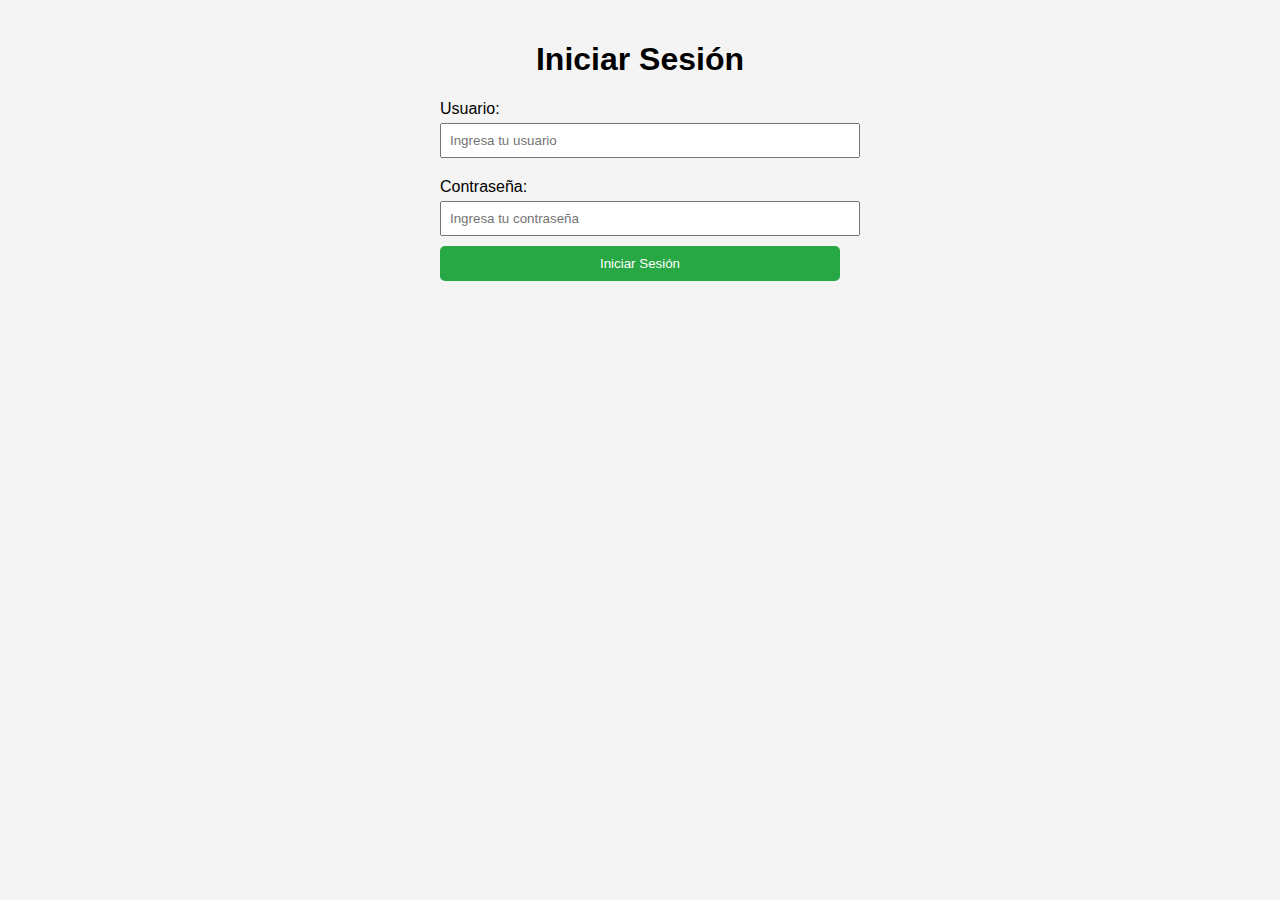
<file: proyecto final/index.html>
<!DOCTYPE html>
<html lang="es">
<head>
    <meta charset="UTF-8">
    <meta name="viewport" content="width=device-width, initial-scale=1.0">
    <title>Login</title>
    <link rel="stylesheet" href="styles.css">
</head>
<body>

<h1>Iniciar Sesión</h1>
<form id="loginForm" onsubmit="return validarLogin(event)">
    <label for="usuario">Usuario:</label>
    <input type="text" id="usuario" placeholder="Ingresa tu usuario" required>
    
    <label for="contraseña">Contraseña:</label>
    <input type="password" id="contraseña" placeholder="Ingresa tu contraseña" required>
    
    <button type="submit">Iniciar Sesión</button>
</form>

<script src="script.js"></script>
</body>
</html>
</file>
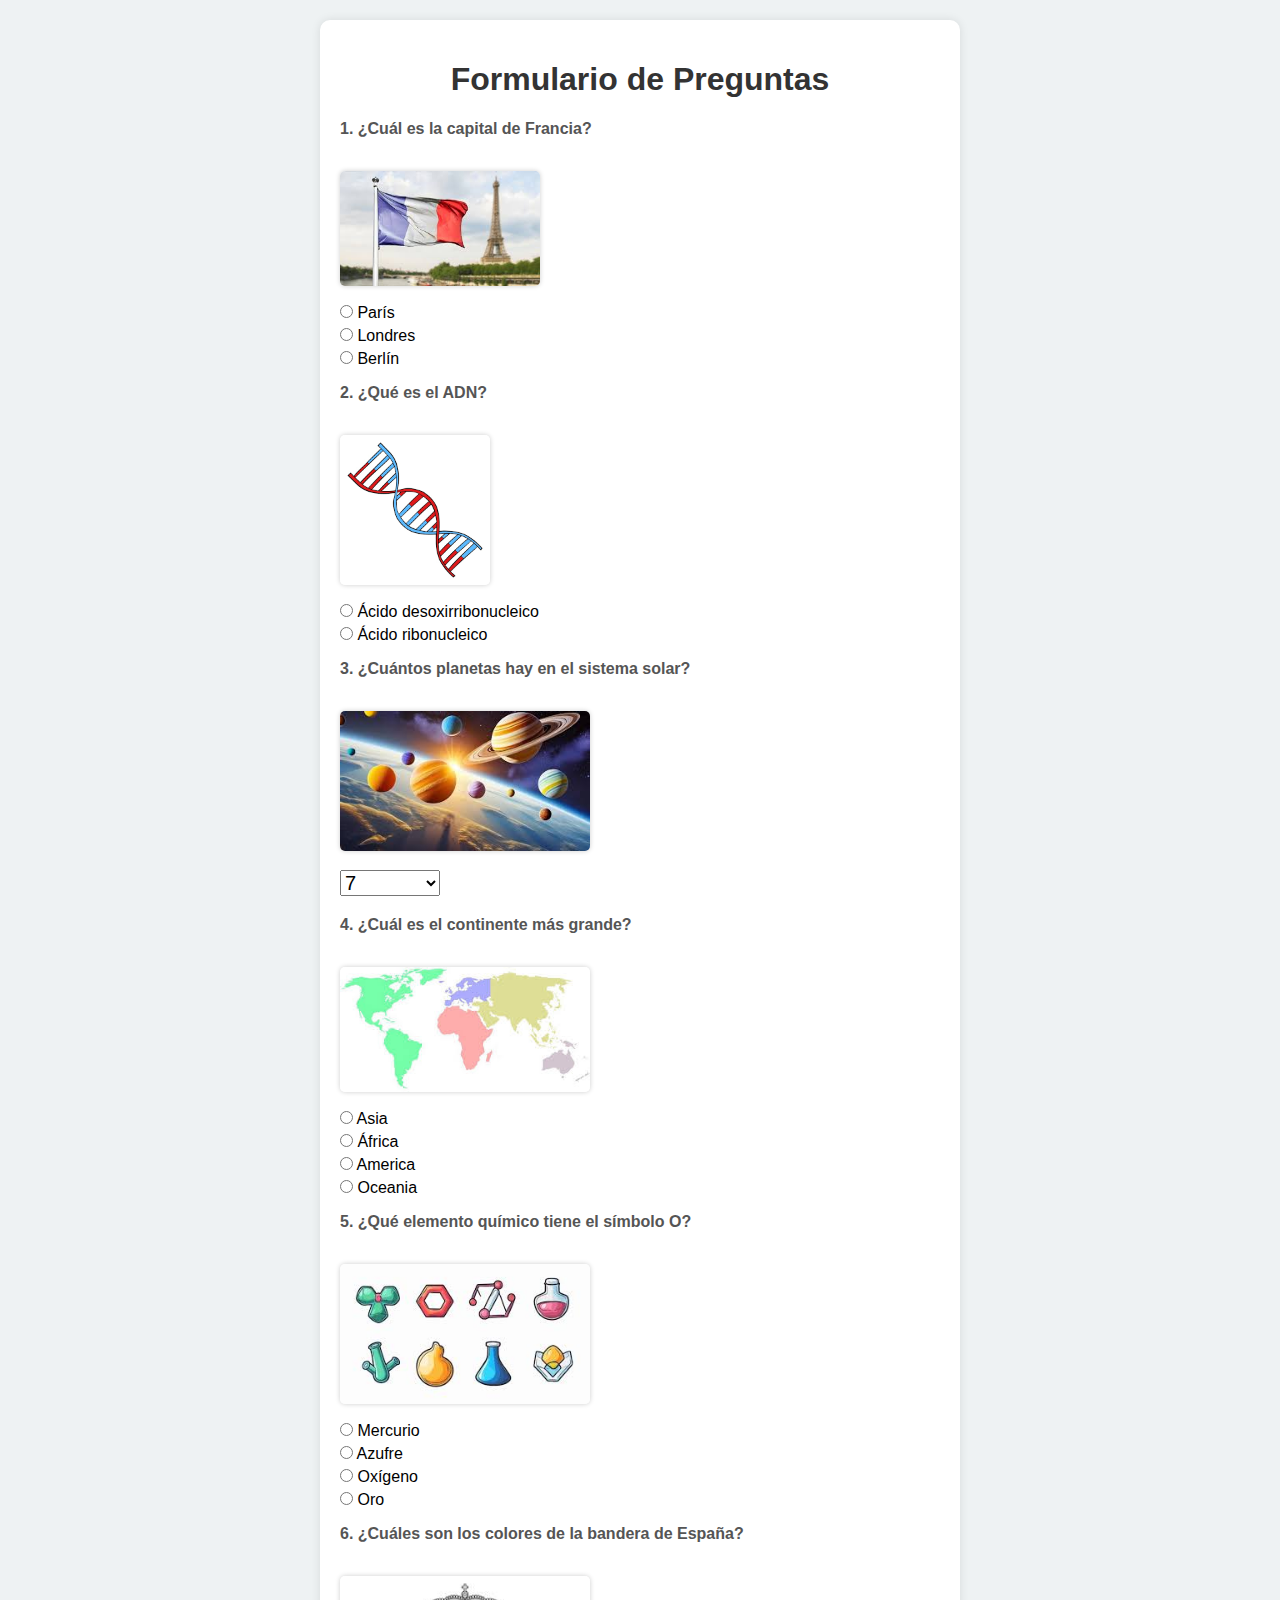
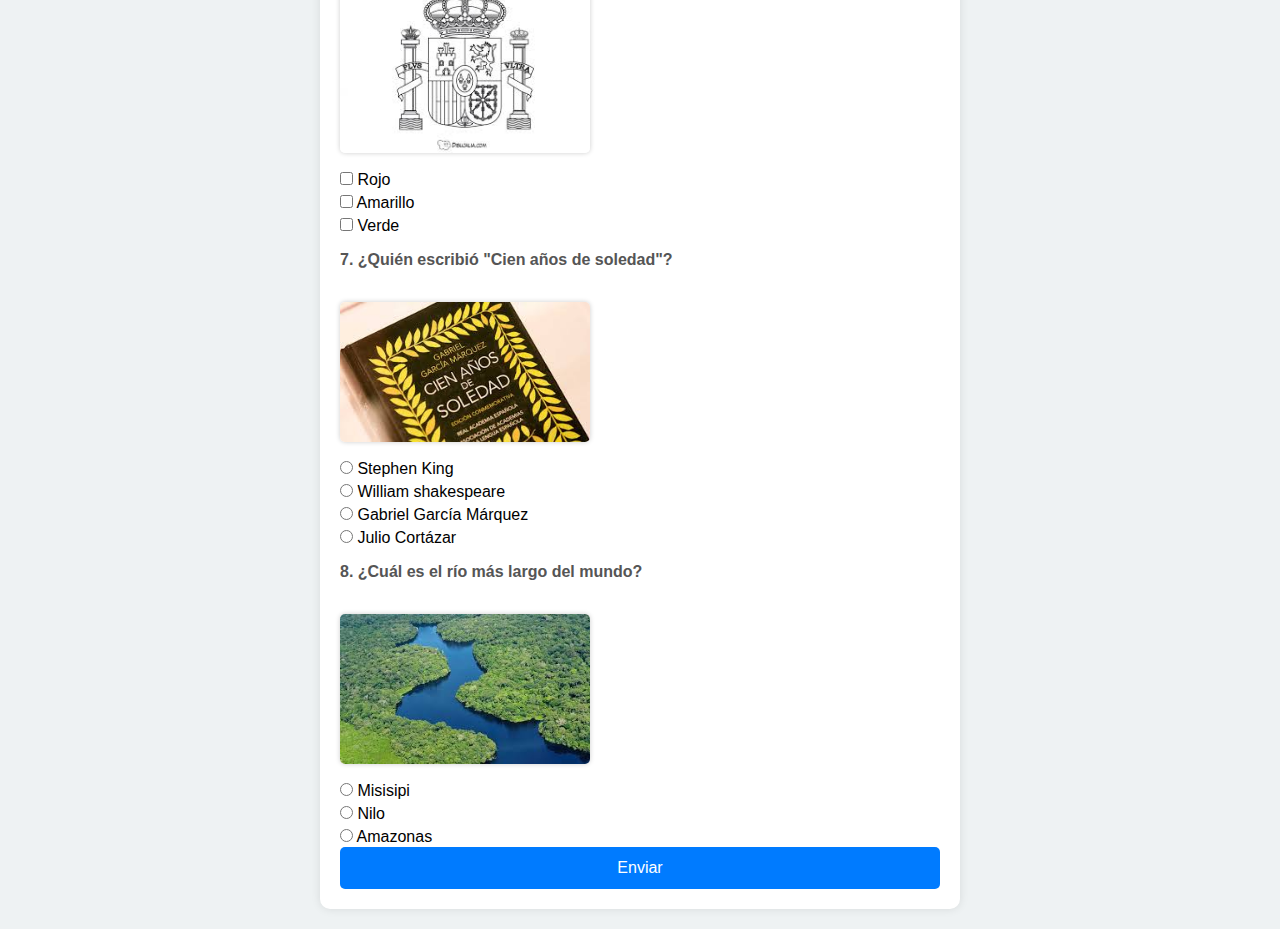
<file: proyecto final/bienvenido.html>
<!DOCTYPE html>
<html lang="es">
<head>
    <meta charset="UTF-8">
    <meta name="viewport" content="width=device-width, initial-scale=1.0">
    <title>Formulario de Preguntas</title>
    <link rel="stylesheet" href="styleform.css">
</head>
<body>

    <div class="container">
<h1>Formulario de Preguntas</h1>
<form id="quizForm" onsubmit="return calcularPuntuacion(event)">
    <div>
        <label>1. ¿Cuál es la capital de Francia?</label><br>
        <img src="img/francia.jfif" alt="Francia" width="200px"><br>
        <input type="radio" name="pregunta1" value="correcta"> París<br>
        <input type="radio" name="pregunta1" value="incorrecta"> Londres<br>
        <input type="radio" name="pregunta1" value="incorrecta"> Berlín<br>
    </div>

    <div>
        <label>2. ¿Qué es el ADN?</label><br>
        <img src="img/adn.png" alt="Adn" width="150px"><br>
        <input type="radio" name="pregunta2" value="correcta"> Ácido desoxirribonucleico<br>
        <input type="radio" name="pregunta2" value="incorrecta"> Ácido ribonucleico<br>
    </div>

    <div>
        <label>3. ¿Cuántos planetas hay en el sistema solar?</label><br>
        <img src="img/sistemasolar.jfif" alt="Adn" width="250px"><br>
        <select name="pregunta3" class="pre3">
            <option value="incorrecta">7</option>
            <option value="correcta">8</option>
            <option value="incorrecta">9</option>
        </select>
    </div>

    <div>
        <label>4. ¿Cuál es el continente más grande?</label><br>
        <img src="img/continentes.jfif" alt="Adn" width="250px"><br>
        <input type="radio" name="pregunta4" value="correcta"> Asia<br>
        <input type="radio" name="pregunta4" value="incorrecta"> África<br>
        <input type="radio" name="pregunta4" value="incorrecta"> America<br>
        <input type="radio" name="pregunta4" value="incorrecta"> Oceania<br>
    </div>

    <div>
        <label>5. ¿Qué elemento químico tiene el símbolo O?</label><br>
        <img src="img/quimicos.jfif" alt="Adn" width="250px"><br>
        <input type="radio" name="pregunta5" value="incorrecta"> Mercurio<br>
        <input type="radio" name="pregunta5" value="incorrecta"> Azufre<br>
        <input type="radio" name="pregunta5" value="correcta"> Oxígeno<br>
        <input type="radio" name="pregunta5" value="incorrecta"> Oro<br>
    </div>

    <div>
        <label>6. ¿Cuáles son los colores de la bandera de España?</label><br>
        <img src="img/spain.jfif" alt="Adn" width="250px"><br>
        <input type="checkbox" name="pregunta6" value="rojo"> Rojo<br>
        <input type="checkbox" name="pregunta6" value="amarillo"> Amarillo<br>
        <input type="checkbox" name="pregunta6" value="verde"> Verde<br>
    </div>

    <div>
        <label>7. ¿Quién escribió "Cien años de soledad"?</label><br>
        <img src="img/cien.jfif" alt="Adn" width="250px"><br>
        <input type="radio" name="pregunta7" value="incorrecta"> Stephen King<br>
        <input type="radio" name="pregunta7" value="incorrecta"> William shakespeare<br>
        <input type="radio" name="pregunta7" value="correcta"> Gabriel García Márquez<br>
        <input type="radio" name="pregunta7" value="incorrecta"> Julio Cortázar<br>
    </div>

    <div>
        <label>8. ¿Cuál es el río más largo del mundo?</label><br>
        <img src="img/amazonas.jfif" alt="Adn" width="250px"><br>
        <input type="radio" name="pregunta8" value="incorrecta"> Misisipi<br>
        <input type="radio" name="pregunta8" value="incorrecta"> Nilo<br>
        <input type="radio" name="pregunta8" value="correcta"> Amazonas<br>
    </div>

    <button type="submit">Enviar</button>
</form>

<div id="resultado" class="resultado" style="display:none;"></div>

</div>

<script src="scripform.js"></script>
</body>
</html>
</file>
<file: proyecto final/styles.css>
body {
    font-family: Arial, sans-serif;
    margin: 20px;
    padding: 20px;
    background-color: #f4f4f4;
    border-radius: 8px;
    max-width: 400px;
    margin: auto;
}
h1 {
    text-align: center;
}
label {
    display: block;
    margin: 10px 0 5px;
}
input {
    width: 100%;
    padding: 8px;
    margin-bottom: 10px;
}
button {
    width: 100%;
    padding: 10px;
    background-color: #28a745;
    color: white;
    border: none;
    border-radius: 5px;
    cursor: pointer;
}
button:hover {
    background-color: #218838;
}
</file>
<file: proyecto final/styleform.css>
body {
    font-family: 'Arial', sans-serif;
    background-color: #eef2f3;
    margin: 0;
    padding: 20px;
}

.container {
    max-width: 600px;
    background-color: #ffffff;
    border-radius: 10px;
    box-shadow: 0 0 10px rgba(0, 0, 0, 0.1);
    padding: 20px;
    margin: auto;
}

h1 {
    text-align: center;
    color: #333;
}

label {
    display: block;
    margin: 15px 0 5px;
    font-weight: bold;
    color: #555;
}

input[type="radio"], input[type="checkbox"], select {
    margin: 5px 0;
}

img {
    margin: 10px 0;
    border-radius: 5px;
    box-shadow: 0 0 5px rgba(0, 0, 0, 0.2);
}

button {
    width: 100%;
    padding: 12px;
    background-color: #007bff;
    color: white;
    border: none;
    border-radius: 5px;
    font-size: 16px;
    cursor: pointer;
    transition: background-color 0.3s;
}

button:hover {
    background-color: #0056b3;
}

.resultado {
    margin-top: 20px;
    padding: 15px;
    background-color: #d4edda;
    border-left: 5px solid #28a745;
    border-radius: 5px;
    text-align: center;
    color: #155724;
    display: none;
}

.pre3{
    width: 100px;
    font-size: 20px;
}
</file>
